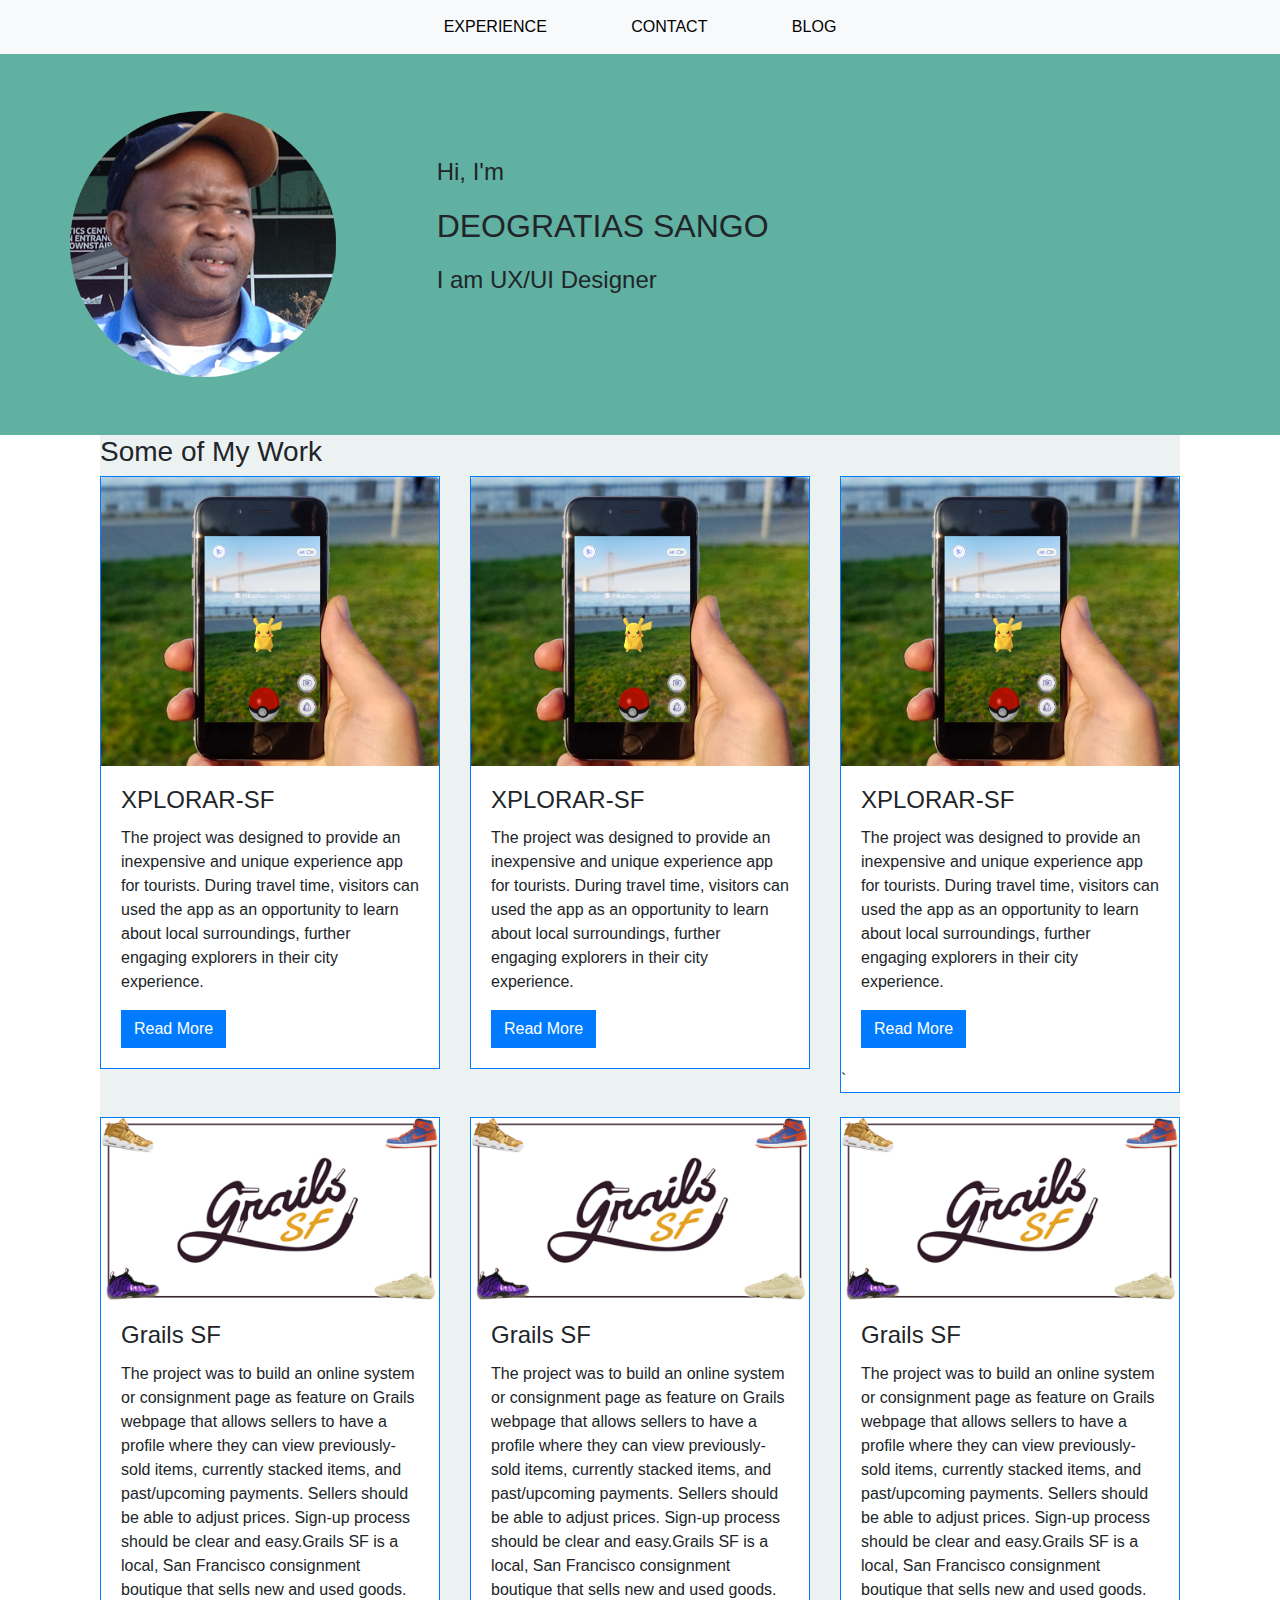
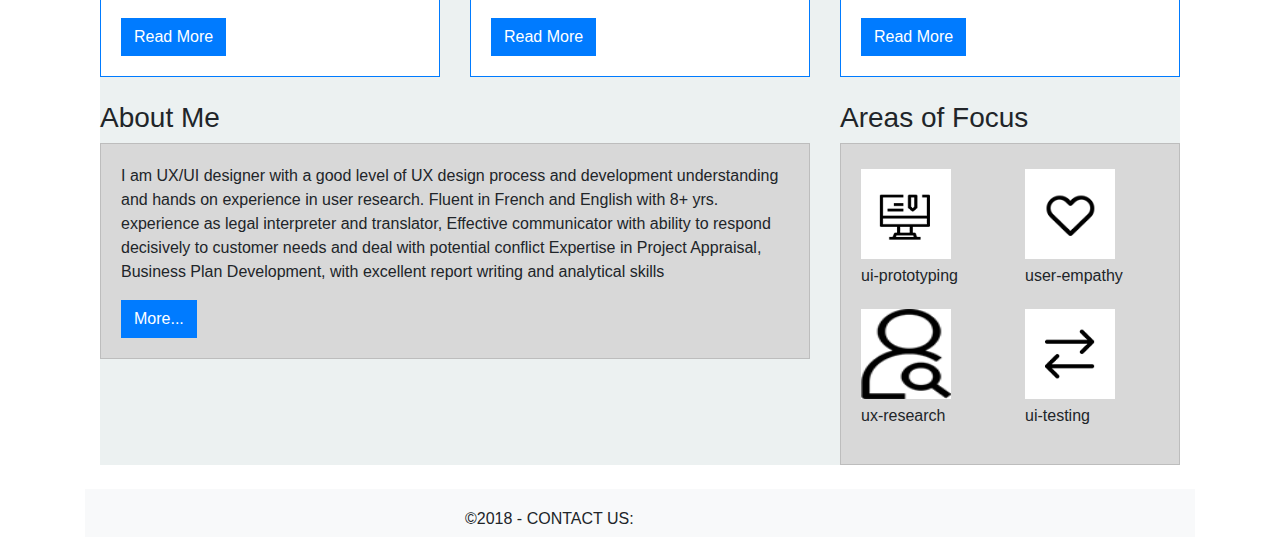
<file: index.html>
<!DOCTYPE html>
<html lang="en">
<head>
    <meta charset="UTF-8">
    <meta name="viewport" content="width=device-width, initial-scale=1.0">
    <meta http-equiv="X-UA-Compatible" content="ie=edge">
    <title>css-portfolio</title>

    <link rel="stylesheet"    href="https://maxcdn.bootstrapcdn.com/bootstrap/4.0.0/css/bootstrap.min.css" integrity="sha384-Gn5384xqQ1aoWXA+058RXPxPg6fy4IWvTNh0E263XmFcJlSAwiGgFAW/dAiS6JXm" crossorigin="anonymous">
    <link rel="stylesheet" href="https://stackpath.bootstrapcdn.com/font-awesome/4.7.0/css/font-awesome.min.css">

    <!-- style.css -->
    <link rel="stylesheet" href="./style.css">
    <!-- Google Fonts -->
  <link href="https://fonts.googleapis.com/css?family=Abel|Anaheim|Anton" rel="stylesheet">

  <!-- Font Awesome -->
  <link rel="stylesheet" href="https://use.fontawesome.com/releases/v5.0.13/css/all.css" integrity="sha384-DNOHZ68U8hZfKXOrtjWvjxusGo9WQnrNx2sqG0tfsghAvtVlRW3tvkXWZh58N9jp" crossorigin="anonymous">

</head>

<body>
    <div class="main-content">
        <header>
            <nav class="navbar-light bg-light text-center">
                <a class="active" href="#Experience">EXPERIENCE</a>
                <a href="#contact">CONTACT</a>
                <a href="#blog">BLOG</a>
            </nav>
        </header>
        <div class="jumbotron-fluid about-me">
            <div class="row">
                <div class="col-12 col-lg-4 col-md-4 col-sm-12 text-center ">
                     <img src="./portfolio-images/Deo-photo.png">
                </div>
                <div class="col-12 col-lg-4 col-md-4 col-sm-12 about-me-text">
                   
                    <h4>Hi, I'm</h4>
                    
                    <h2>DEOGRATIAS SANGO</h2>
                    
                    <h4>I am UX/UI Designer</h4>
                       
                </div>
            </div>
        </div>
        <div class="container">
            <div class="container">
                <div class="container" justify-content-center style="background-color: #ECF1F1">
                <div class="row">
            <div class="row">
                <div class="col-12">
                    <h3>Some of My Work</h3>
                </div>
            </div>
            <div class="row">
                <div class="col-12 col-md-4 col-lg-4">
                    <div class="card border-primary">
                      <img class="card-img-top" src="./portfolio-images/AR-APP.png" alt="">
                      <div class="card-body">
                        <h4 class="card-title">XPLORAR-SF</h4>
                        <p class="card-text">The project was designed to provide an inexpensive and unique experience app for tourists. During travel time, visitors can used the app as an opportunity to learn about local surroundings, further engaging explorers in their city experience.</p>
                        <a href="#" class="btn btn-primary">Read More</a>
                      </div>
                    </div>
                </div>
                <div class="col-12 col-md-4 col-lg-4">
                    <div class="card border-primary">
                        <img class="card-img-top" src="./portfolio-images/AR-APP.png" alt="">
                        <div class="card-body">
                        <h4 class="card-title">XPLORAR-SF</h4>
                        <p class="card-text">The project was designed to provide an inexpensive and unique experience app for tourists. During travel time, visitors can used the app as an opportunity to learn about local surroundings, further engaging explorers in their city experience.</p>
                        <a href="#" class="btn btn-primary">Read More</a>
                        </div>
                    </div>
                </div>
                <div class="col-12 col-md-4 col-lg-4">
                    <div class="card border-primary">
                        <img class="card-img-top" src="./portfolio-images/AR-APP.png" alt="">
                        <div class="card-body">
                        <h4 class="card-title">XPLORAR-SF</h4>
                        <p class="card-text">The project was designed to provide an inexpensive and unique experience app for tourists. During travel time, visitors can used the app as an opportunity to learn about local surroundings, further engaging explorers in their city experience.</p>
                        <a href="#" class="btn btn-primary">Read More</a>
                        </div>`
                    </div>
                </div>
            </div>
            <br>
            <div class="row">
                <div class="col-12 col-md-4 col-lg-4">
                    <div class="card border-primary">
                        <img class="card-img-top" src="./portfolio-images/Screen Shot 2018-07-03 at 11.00.19 AM.png" alt="">
                        <div class="card-body">
                        <h4 class="card-title">Grails SF</h4>
                        <p class="card-text">The project was to build an online system or consignment page as feature on Grails webpage that allows sellers to have a profile where they can view previously-sold items, currently stacked items, and past/upcoming payments. Sellers should be able to adjust prices. Sign-up process should be clear and easy.Grails SF is a local, San Francisco consignment boutique that sells new and used goods.</p>
                        <a href="#" class="btn btn-primary">Read More</a>
                        </div>
                    </div>
                </div>
                <div class="col-12 col-md-4 col-lg-4">
                    <div class="card border-primary">
                        <img class="card-img-top" src="./portfolio-images/Screen Shot 2018-07-03 at 11.00.19 AM.png" alt="">
                        <div class="card-body">
                        <h4 class="card-title">Grails SF</h4>
                        <p class="card-text">The project was to build an online system or consignment page as feature on Grails webpage that allows sellers to have a profile where they can view previously-sold items, currently stacked items, and past/upcoming payments. Sellers should be able to adjust prices. Sign-up process should be clear and easy.Grails SF is a local, San Francisco consignment boutique that sells new and used goods.</p>
                        <a href="#" class="btn btn-primary">Read More</a>
                        </div>
                    </div>
                </div>
                <div class="col-12 col-md-4 col-lg-4">
                    <div class="card border-primary">
                        <img class="card-img-top" src="./portfolio-images/Screen Shot 2018-07-03 at 11.00.19 AM.png" alt="">
                        <div class="card-body">
                        <h4 class="card-title">Grails SF</h4>
                        <p class="card-text">The project was to build an online system or consignment page as feature on Grails webpage that allows sellers to have a profile where they can view previously-sold items, currently stacked items, and past/upcoming payments. Sellers should be able to adjust prices. Sign-up process should be clear and easy.Grails SF is a local, San Francisco consignment boutique that sells new and used goods.</p>
                        <a href="#" class="btn btn-primary">Read More</a>
                        </div>
                    </div>
                </div>
            </div>
            <br>
            <div class="row">
                <div class="col-12 col-md-8 col-lg-8">
                    <h3>About Me</h3>
                    <div class="card grey">
                        <div class="card-body">
                                <p class="card-text">I am UX/UI designer with a good level of UX design process and development understanding and hands on experience in user research. Fluent in French and English with 8+ yrs. experience as legal interpreter and translator, Effective communicator with ability to respond decisively to customer needs and deal with potential conflict Expertise in Project Appraisal, Business Plan Development, with excellent report writing and analytical skills</p>

                                <a href="#" class="btn btn-primary">More...</a>
                        </div>
                    </div>
                </div>
                
                <div class="col-12 col-md-4 col-lg-4">
                    <h3>Areas of Focus</h3>
                    <div class="card grey">
                        <div class="card-body">
                                <div class="row">
                                    <div class="col">
                                <img class="card-img-top-right cardSize" src="./portfolio-images/prototype3.png"alt=""> 
                                <p class="cardSize-text">ui-prototyping</p>
                                </div>
                                <div class="col">
                                <img class="card-img-top-left  cardSize" src="./portfolio-images/heart3.png" alt="">
                                <p class="cardSize-text">user-empathy</p>
                
                                    </div>
                                </div>
                                <div class="row">
                                        <div class="col">
                                <img class="card-img-bottom-left  cardSize" src="./portfolio-images/user3.png" alt="">
                                <p class="cardSize-text">ux-research</p>
                                </div>
                                <div class="col">
                                <img class="card-img-bottom-right cardSize" src="./portfolio-images/testing3.png"alt="">
                                <p class="cardSize-text">ui-testing</p>
                                </div>
                              </div>
                          </div>
                                </div>
                                </div>
                                </div>

                        </div>
                    </div>
                </div>
            </div>
        </div>
    </div>
    <br>
            <div class="container">
   <footer class="footer-light bg-light text-center grey ">
        <p>&copy;2018 - CONTACT US:  
                    <a href=""><i class="fas fa-envelope fa-2x"></i></a></li>
                    <a href=""><i class="fas fa-phone fa-2x"></i></a></li>
                    <a href=""><i class="fab fa-twitter fa-2x"></i></a></li>
       </p>
    </footer>

</body>
</html>
</file>
<file: style.css>
html, body {
  height: 100%;
}
body {
  display: flex;
  flex-direction: column;
  font-family: "abbel" sans-serif;
}
.main-content {
  flex: 1 0 auto;
}
footer {
  flex-shrink: 0;
  margin-top: 0rem;
  margin-bottom: 0;
  padding: 0rem;
}
.grey {
  background-color: #D8D8D8;
}
nav {
  padding: 15px 0;
}
nav a {
  color: #000;
  margin: 0 40px;
}
.jumbotron-fluid{
  background-color: #60b1a1;
  width:100%;
  padding: 3% 0;
}
.jumbotron-fluid h4 {
  font-weight: 300;
}
.jumbotron-fluid h2 {
  margin: 5% 0;
}
.jumbotron a {
  color: black;
}
.about-me-text {
  margin-top: 5%;
}
.cardSize{
  height: 90px;
  width: 90px;
  margin: 5px 5px 5px 0px
  
}
@media (max-width: 992px) {
  .container {
    max-width: 100%;
  }
  .w-100 {
    display: none;
  }
  .md-pd-0 {
    padding: 0;
  }
  .card {
    margin-bottom: 0rem;
  }
  .display-3 {
    font-size: 3.5rem;
  }
  .large-icons {
    display: none;
  }
  nav {
    display: none;
  }
  .lead {
    display: none;
  }
}

.fas,
.fab {
  padding-right: 2rem;

}
.card {
  border-radius: 0;
}

.btn {
  border-radius: 0;
}

.btn:hover {
  box-shadow: 0px 0px 1px 1px gray;
}
</file>
